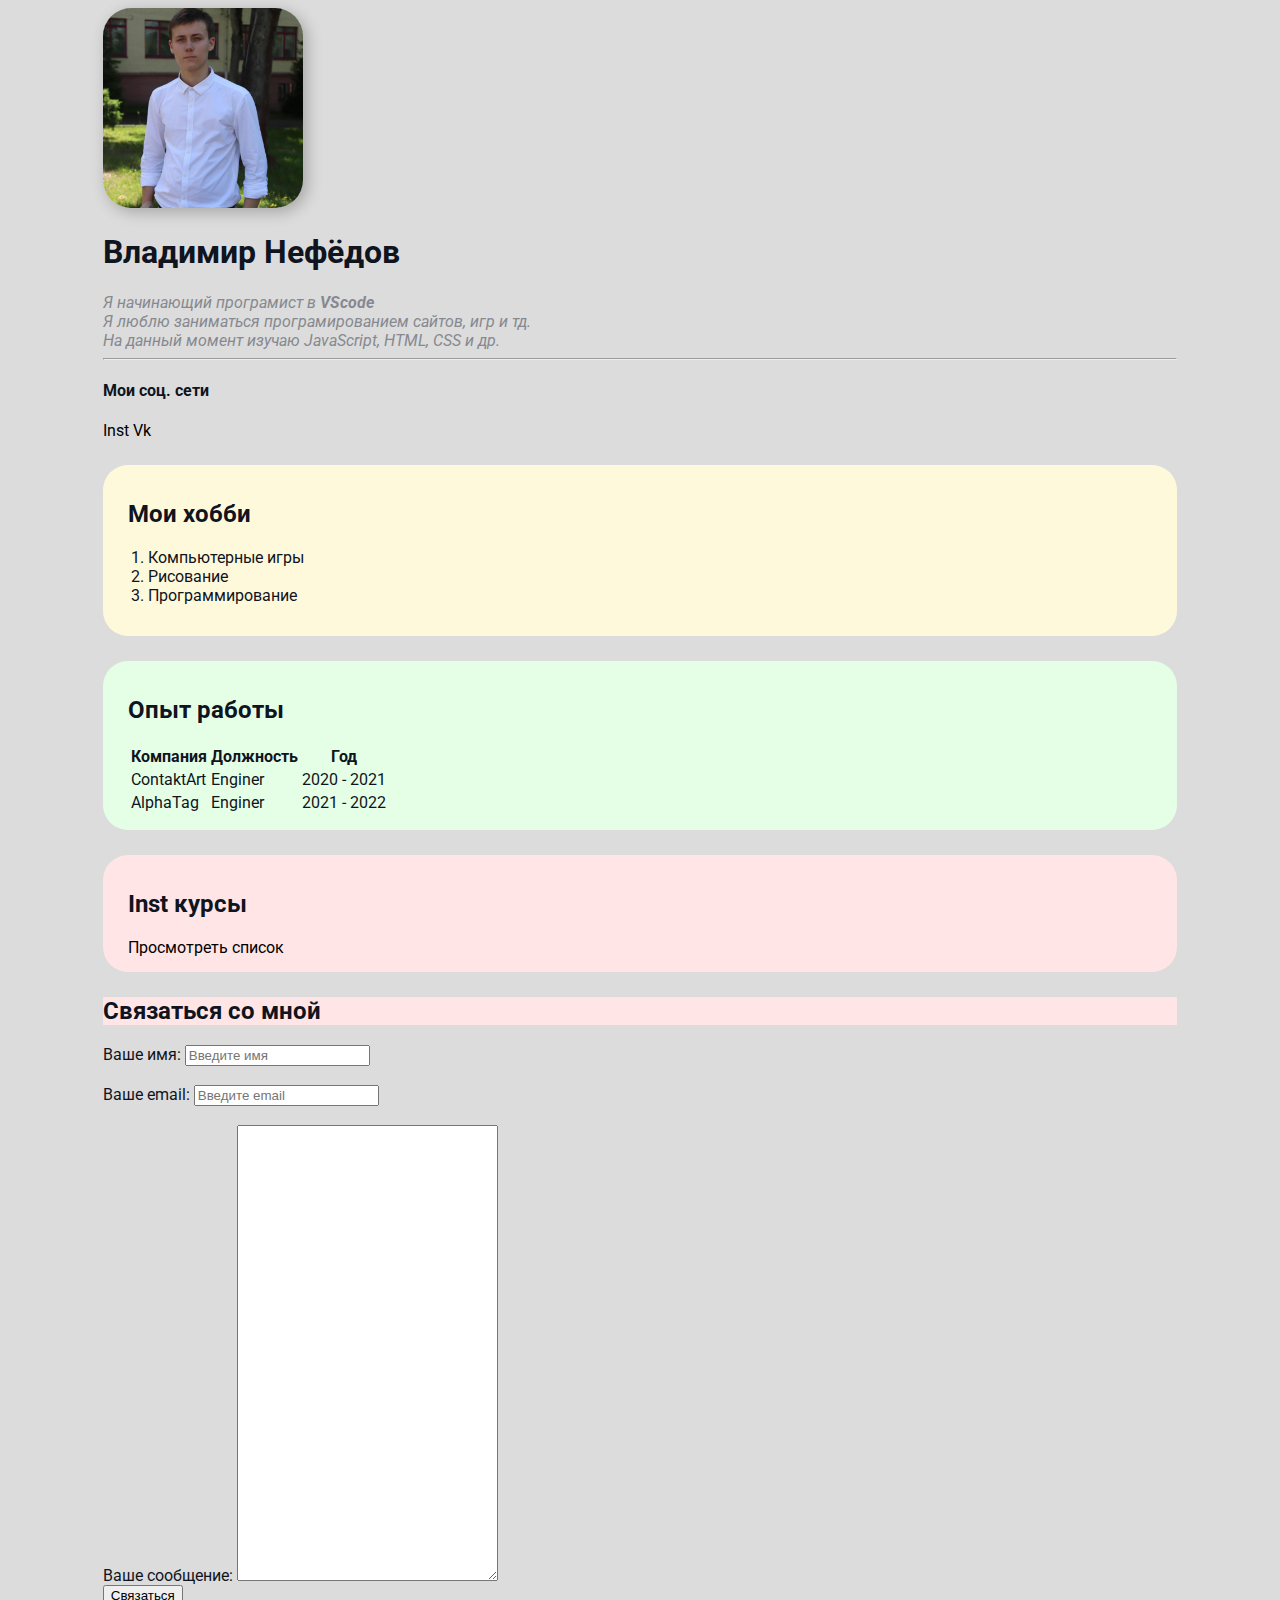
<file: index.html>
<!DOCTYPE html>
<html>
<head>
  <meta charset="UTF-8">
  
  <title>Nefedov CV</title>
  <link href="styles.css" rel="stylesheet"/>
<body>

<div class="container">

  <div class="info">
  
    <img src="avatar.jpg"  alt="тут моя фотка" class="avatar">
  
    <h1>Владимир Нефёдов</h1>


    <p>  Я начинающий програмист в <strong> VScode</strong></p>
  
  <p>Я люблю заниматься програмированием сайтов, игр и тд.</p>

  <p>На данный момент изучаю JavaScript, HTML, CSS и др. </p>

  <hr>

  <h4>Мои соц. сети</h4>


   <a href="https://www.instagram.com/russia_andegraund" target="_blank"> Inst </a> 


   <a href="https://vk.com/vovanefedov" target="_blank"> Vk </a> 

  </div>


<div class="card bg-yelloy">
<h2>Мои хобби</h2>

<ol class="list">
<li>Компьютерные игры</li>
<li>Рисование</li>
<li>Программирование</li>
</ol>
</div>

<div class="card bg-green">
<h2>Опыт работы</h2>
<table>
  <thead>
    <tr>
    <th>Компания</th>
    <th>Должность</th>
    <th>Год</th>
    </tr></thead>
  <tbody>
    <tr>
    <td>ContaktArt</td>
    <td>Enginer</td>
    <td>2020 - 2021</td>
    </tr>
    
    <tr>
      <td>AlphaTag</td>
      <td>Enginer</td>
      <td>2021 - 2022</td>
      </tr></tbody>




</table>
</div>

<div class="card bg-red">
<h2>Inst курсы</h2>
<a href="instagram.html" target="_blank" > Просмотреть список </a>
</div>


<h2 class="bg-red">Связаться со мной</h2>

<form action="https://www.instagram.com/russia_andegraund">

  <label for="name">Ваше имя:</label>
<input type="text" id="name" placeholder="Введите имя">

<br>

<br>

  <label for="email">Ваше email:</label>
  <input type="text" id="email" placeholder="Введите email">

    <br>

<br>

    <label for="text">Ваше сообщение:</label>
    <textarea id="text" cols="30" rows="30"></textarea>

    <br>
    
<input type="submit" value="Связаться">
</form>


</body>
</html>
</file>
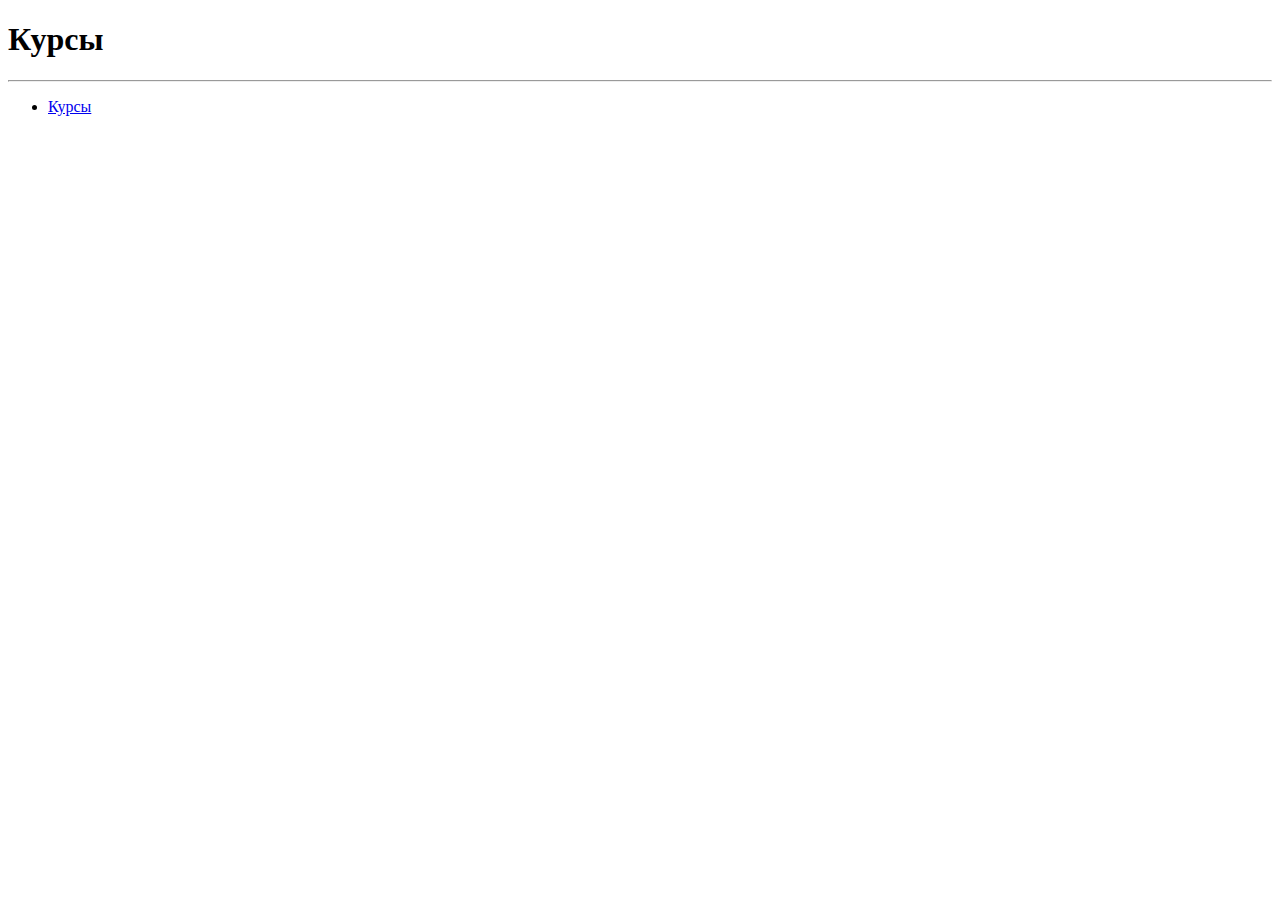
<file: instagram.html>
<!DOCTYPE html>
<html lang="en">
<head>
  <meta charset="UTF-8">
  
  <title>Instagram курсы</title>
</head>
<body>

  <h1>Курсы</h1>
  <hr>

  <ul>
<li>
<a href="https://www.instagram.com/russia_andegraund" target="_blank" > Курсы</a>




</li>
  </ul>


</body>
</html>
</file>
<file: styles.css>
@import url('https://fonts.googleapis.com/css2?family=Roboto&display=swap');

body {

background-color: rgb(220, 220, 220);

color: #0f141e;

font-size: 16px;

font-weight: normal;

font-family: 'Roboto', sans-serif;
}

a {
  color: black;
  text-decoration: none;
}

a:hover {
  text-decoration: underline;
}

a:active {
  color: yellow;
}

a:visited {
  color: rgb(0, 0, 0);
}

.avatar {
  width: 200px;
  border-radius: 28px;
  box-shadow: 4px 4px 15px rgba(0, 0, 0, 0.25);
}

.info {
  margin-bottom: 25px;
}

.info p {
  color: #868990;
  margin: 0%;
  font-style: italic;
}

.container {
max-width: 85%;
margin:auto

}


/*.box-model > div {
float: left;
background-color: #0f141e;
height: 200px;
border: 4px solid red;

width: 25%;
box-sizing: border-box;
}*/

.bg-yelloy {
  background-color: #fff9dc;
}

.bg-green {
  background-color: #e5ffe7;
}

.bg-red {
  background-color: #ffe5e5;
}

.card {
  padding: 15px 25px;
  margin-bottom: 25px;
  border-radius: 25px;
}

.list {
  padding: 0 20px;
}
</file>
